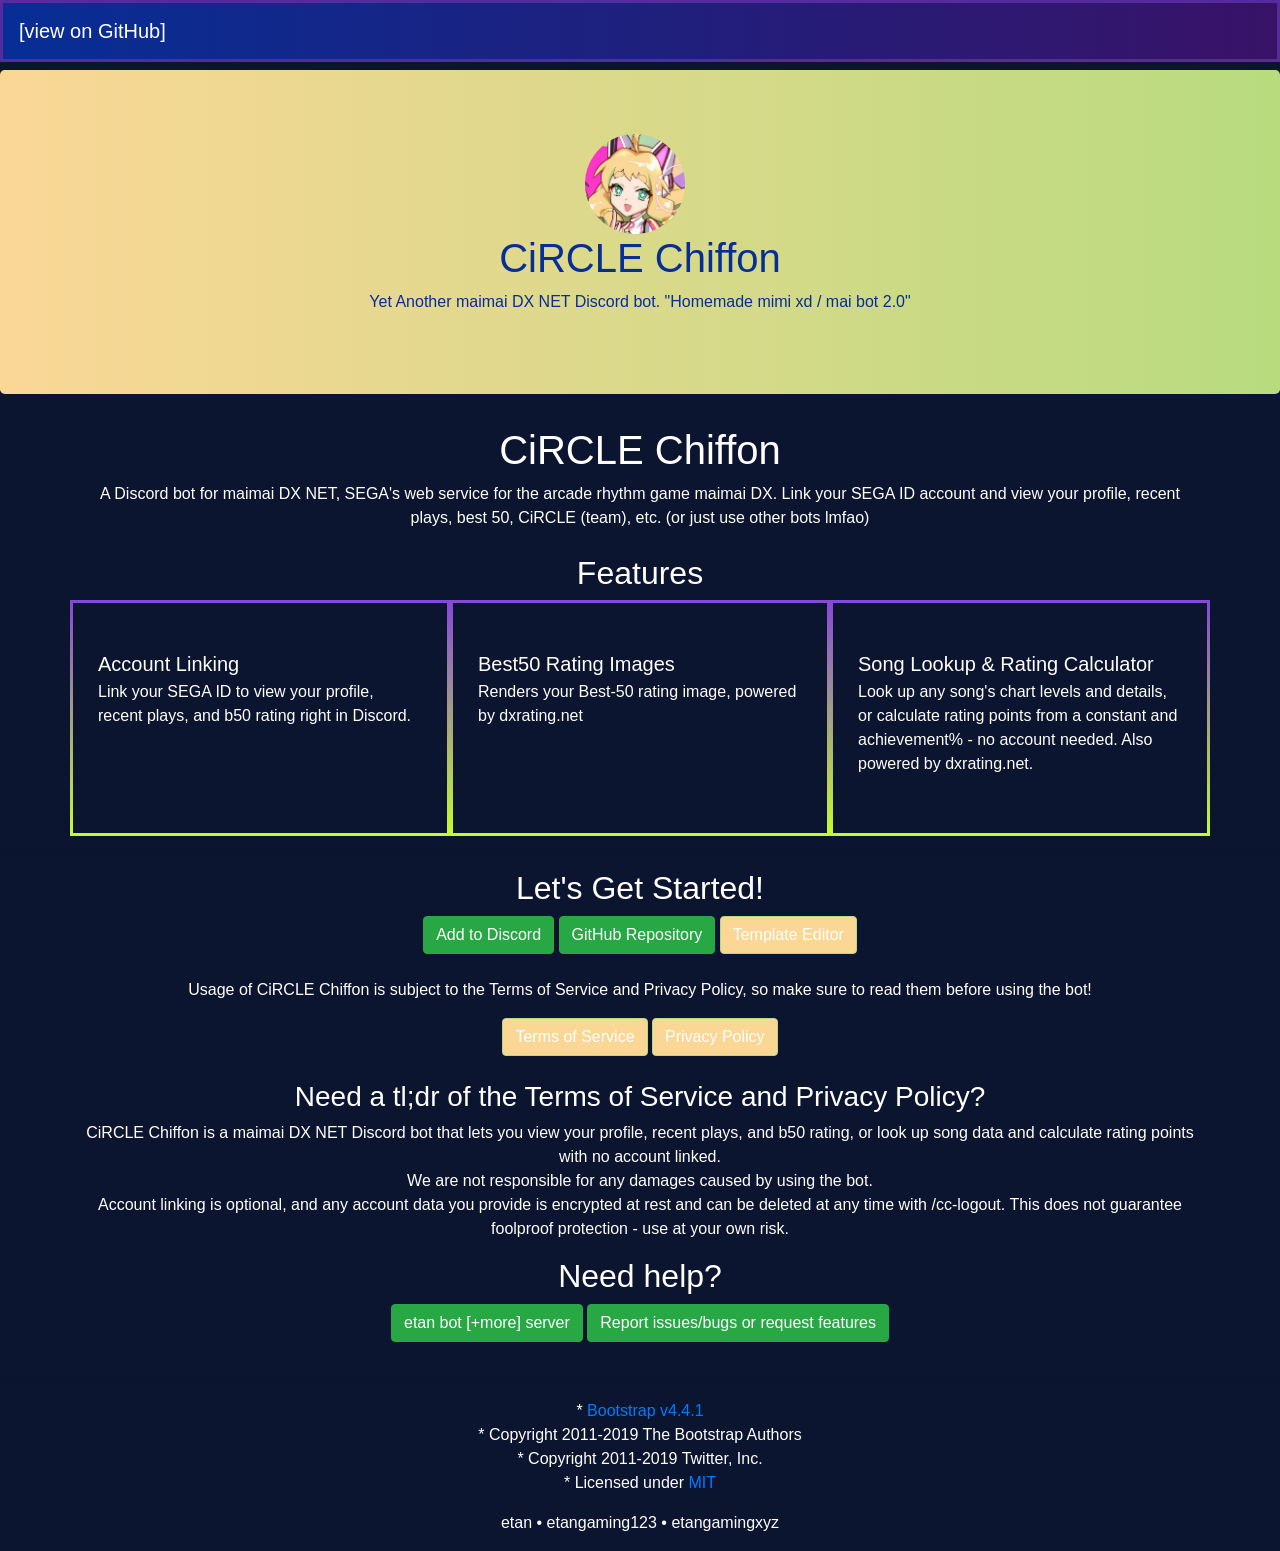
<file: index.html>
<!DOCTYPE html>
<html lang="en">
	<head>
		<link rel="icon" href="siteresources/icon.png">
		<link rel="icon" href="siteresources/icon.png">
		<meta charset="UTF-8">		
        <meta http-equiv="X-UA-Compatible" content="IE=edge">
		<meta name="viewport" content="width=device-width, initial-scale=1">
		<title>etan://cc</title>
		<meta name="etangaming.xyz" content="CiRCLE Chiffon">
		<meta name="description" content="Yet Another maimai DX NET Discord bot.">

		<meta property="og:type" content="website">
		<meta property="og:title" content="CiRCLE Chiffon">
		<meta property="og:description" content="Yet Another maimai DX NET Discord bot.">

		<meta name="theme-color" content="#FBD796">
		<!-- Bootstrap -->
		<link href="siteresources/bootstrap-4.4.1.css" rel="stylesheet">
		<link href="siteresources/style.css" rel="stylesheet">
	</head>
	<body>
		<nav class="navbar navbar-expand-lg navbar-dark bg-dark">
		<a class="navbar-brand" href="https://github.com/etangaming123/circlechiffon">[view on GitHub]</a>
		</div>
		</nav>
		<section>
		<div class="jumbotron text-center mt-2">
			<div class="container">
			<div class="row">
				<div class="col-12" class="ether-logo-text-container">
				<img src="siteresources/icon.png" alt="CiRCLE Chiffon icon" title="CiRCLE Chiffon icon" id="etanboticon">
				<div>
					<h1 class="WRAPITUPBRO darkbluetext">CiRCLE Chiffon</h1>
					<p class="darkbluetext WRAPITUPBRO">Yet Another maimai DX NET Discord bot. "Homemade mimi xd / mai bot 2.0"</p>
				</div>
				</div>
			</div>
			</div>
		</div>
		</section>
		<section>
		<div class="container">
			<div class="row">
			<div class="col-12 text-center">
				<h1>CiRCLE Chiffon</h1>
				<p>A Discord bot for maimai DX NET, SEGA's web service for the arcade rhythm game maimai DX. Link your SEGA ID account and view your profile, recent plays, best 50, CiRCLE (team), etc. (or just use other bots lmfao)</p>
			</div>
			</div>
		</div>
		</section>
		<section>
		<div class="container mt-2">
			<div class="row">
				<div class="col-12 text-center">
				<h2>Features</h2>
				</div>
			<div class="col-md-4 col-12">
				<br>
				<ul class="list-unstyled">
				<li class="media">
					<div class="media-body">
					<h5 class="mt-0 mb-1">Account Linking</h5>
					<p>Link your SEGA ID to view your profile, recent plays, and b50 rating right in Discord.</p>
					</div>
				</li>
				</ul>
			</div>
			<div class="col-md-4 col-12">
				<br>
				<ul class="list-unstyled">
				<li class="media">
					<div class="media-body">
					<h5 class="mt-0 mb-1">Best50 Rating Images</h5>
					<p>Renders your Best-50 rating image, powered by dxrating.net</p>
					</div>
				</li>
				</ul>
			</div>
			<div class="col-md-4 col-12">
				<br>
				<ul class="list-unstyled">
				<li class="media">
					<div class="media-body">
					<h5 class="mt-0 mb-1">Song Lookup &amp; Rating Calculator</h5>
					<p>Look up any song's chart levels and details, or calculate rating points from a constant and achievement% - no account needed. Also powered by dxrating.net.</p>
					</div>
				</li>
				</ul>
			</div>
			</div>
		</div>
		</section>
		<hr>
		<section>
		<div class="container">
			<div class="row">
			<div class="col-12 text-center">
				<h2>Let's Get Started!</h2>
				<button type="button" class="btn btn-success" onclick="window.location.href=`https://discord.com/oauth2/authorize?client_id=1540564874231414944`">Add to Discord</button>
				<button type="button" class="btn btn-success" onclick="window.location.href=`https://github.com/etangaming123/circlechiffon`">GitHub Repository</button>
				<button type="button" class="btn btn-primary" onclick="window.location.href=`template-editor.html`">Template Editor</button>
				<br><br>
				<p>Usage of CiRCLE Chiffon is subject to the Terms of Service and Privacy Policy, so make sure to read them before using the bot!</p>
				<button type="button" class="btn btn-primary" onclick="window.location.href=`termsofservice.html`">Terms of Service</button>
				<button type="button" class="btn btn-primary" onclick="window.location.href=`privacypolicy.html`">Privacy Policy</button>
				<br><br>
				<h3>Need a tl;dr of the Terms of Service and Privacy Policy?</h3>
				<p>CiRCLE Chiffon is a maimai DX NET Discord bot that lets you view your profile, recent plays, and b50 rating, or look up song data and calculate rating points with no account linked.<br>We are not responsible for any damages caused by using the bot.<br>Account linking is optional, and any account data you provide is encrypted at rest and can be deleted at any time with /cc-logout. This does not guarantee foolproof protection - use at your own risk.</p>
				<h2>Need help?</h2>
				<button type="button" class="btn btn-success" onclick="window.location.href=`supportserver.html`">etan bot [+more] server</button>
				<button type="button" class="btn btn-success" onclick="window.location.href=`https://github.com/etangaming123/circlechiffon/issues`">Report issues/bugs or request features</button>
				<br><br>
			</div>
			</div>
		</div>
		</section>
		<hr>
		<footer class="text-center">
		<div class="container">
			<div class="row">
			<div class="col-12">
				<!-- idk if i actually have to include this copyright notice, but better to stay on the safe side, amirite? -->
				<p> * <a href="https://getbootstrap.com/" target="_blank">Bootstrap v4.4.1</a><br> * Copyright 2011-2019 The Bootstrap Authors<br> * Copyright 2011-2019 Twitter, Inc.<br> * Licensed under <a href="https://github.com/twbs/bootstrap/blob/master/LICENSE" target="_blank">MIT</a></p> 
				<p>etan • etangaming123 • etangamingxyz</p>
			</div>
			</div>
		</div>
		</footer>
		<!-- jQuery (necessary for Bootstrap's JavaScript plugins) -->
		<script src="siteresources/jquery-3.4.1.min.js"></script>
		<!-- Include all compiled plugins (below), or include individual files as needed -->
		<script src="siteresources/popper.min.js"></script>
		<script src="siteresources/bootstrap-4.4.1.js"></script>
	</body>
	</html>
</file>
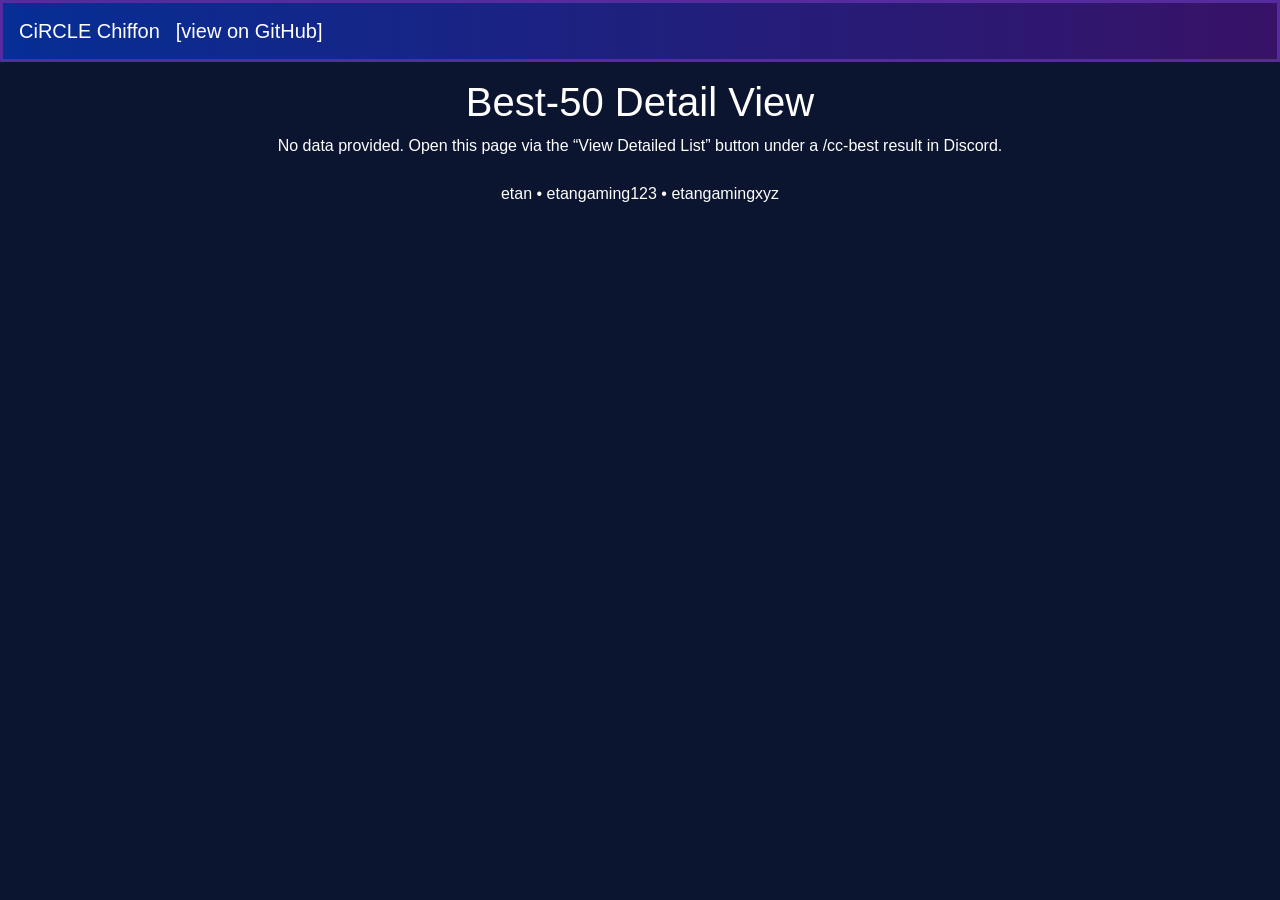
<file: b50-detail.html>
<!DOCTYPE html>
<html lang="en">
	<head>
		<link rel="icon" href="siteresources/icon.png">
		<meta charset="UTF-8">
		<meta http-equiv="X-UA-Compatible" content="IE=edge">
		<meta name="viewport" content="width=device-width, initial-scale=1">
		<title>Best-50 Detail View - CiRCLE Chiffon</title>
		<meta name="description" content="Sortable detail view of a maimai DX best-50 rating list, from CiRCLE Chiffon's /cc-best.">

		<meta name="theme-color" content="#FBD796">
		<!-- Bootstrap -->
		<link href="siteresources/bootstrap-4.4.1.css" rel="stylesheet">
		<link href="siteresources/style.css" rel="stylesheet">
		<link href="siteresources/b50-detail.css" rel="stylesheet">
	</head>
	<body>
		<nav class="navbar navbar-expand-lg navbar-dark bg-dark">
			<a class="navbar-brand" href="index.html">CiRCLE Chiffon</a>
			<a class="navbar-brand" href="https://github.com/etangaming123/circlechiffon">[view on GitHub]</a>
		</nav>

		<div class="container mt-3" id="page-container">
			<h1 class="text-center">Best-50 Detail View</h1>

			<div id="status-area" class="text-center">
				<p>Loading...</p>
			</div>

			<div id="warning-banner" class="alert alert-warning d-none" role="alert"></div>

			<div id="result-area" class="d-none">
				<div class="d-flex justify-content-between align-items-center flex-wrap mb-2">
					<div id="summary-text"></div>
					<button type="button" id="export-json-btn" class="btn btn-success btn-sm">Download dxrating JSON</button>
				</div>

				<div class="table-responsive">
					<table class="table b50-table" id="b50-table">
						<thead>
							<tr>
								<th data-sort="bucket">Bucket</th>
								<th data-sort="jacket">Jacket</th>
								<th data-sort="title">Title</th>
								<th data-sort="difficulty">Difficulty</th>
								<th data-sort="category">Category</th>
								<th data-sort="achievement">Achievement</th>
								<th data-sort="flags">Combo / Sync</th>
								<th data-sort="rating">Rating</th>
							</tr>
						</thead>
						<tbody id="b50-tbody"></tbody>
					</table>
				</div>
			</div>
		</div>

		<footer class="text-center mt-4">
			<p>etan • etangaming123 • etangamingxyz</p>
		</footer>

		<script src="siteresources/b50-detail.js"></script>
	</body>
</html>
</file>
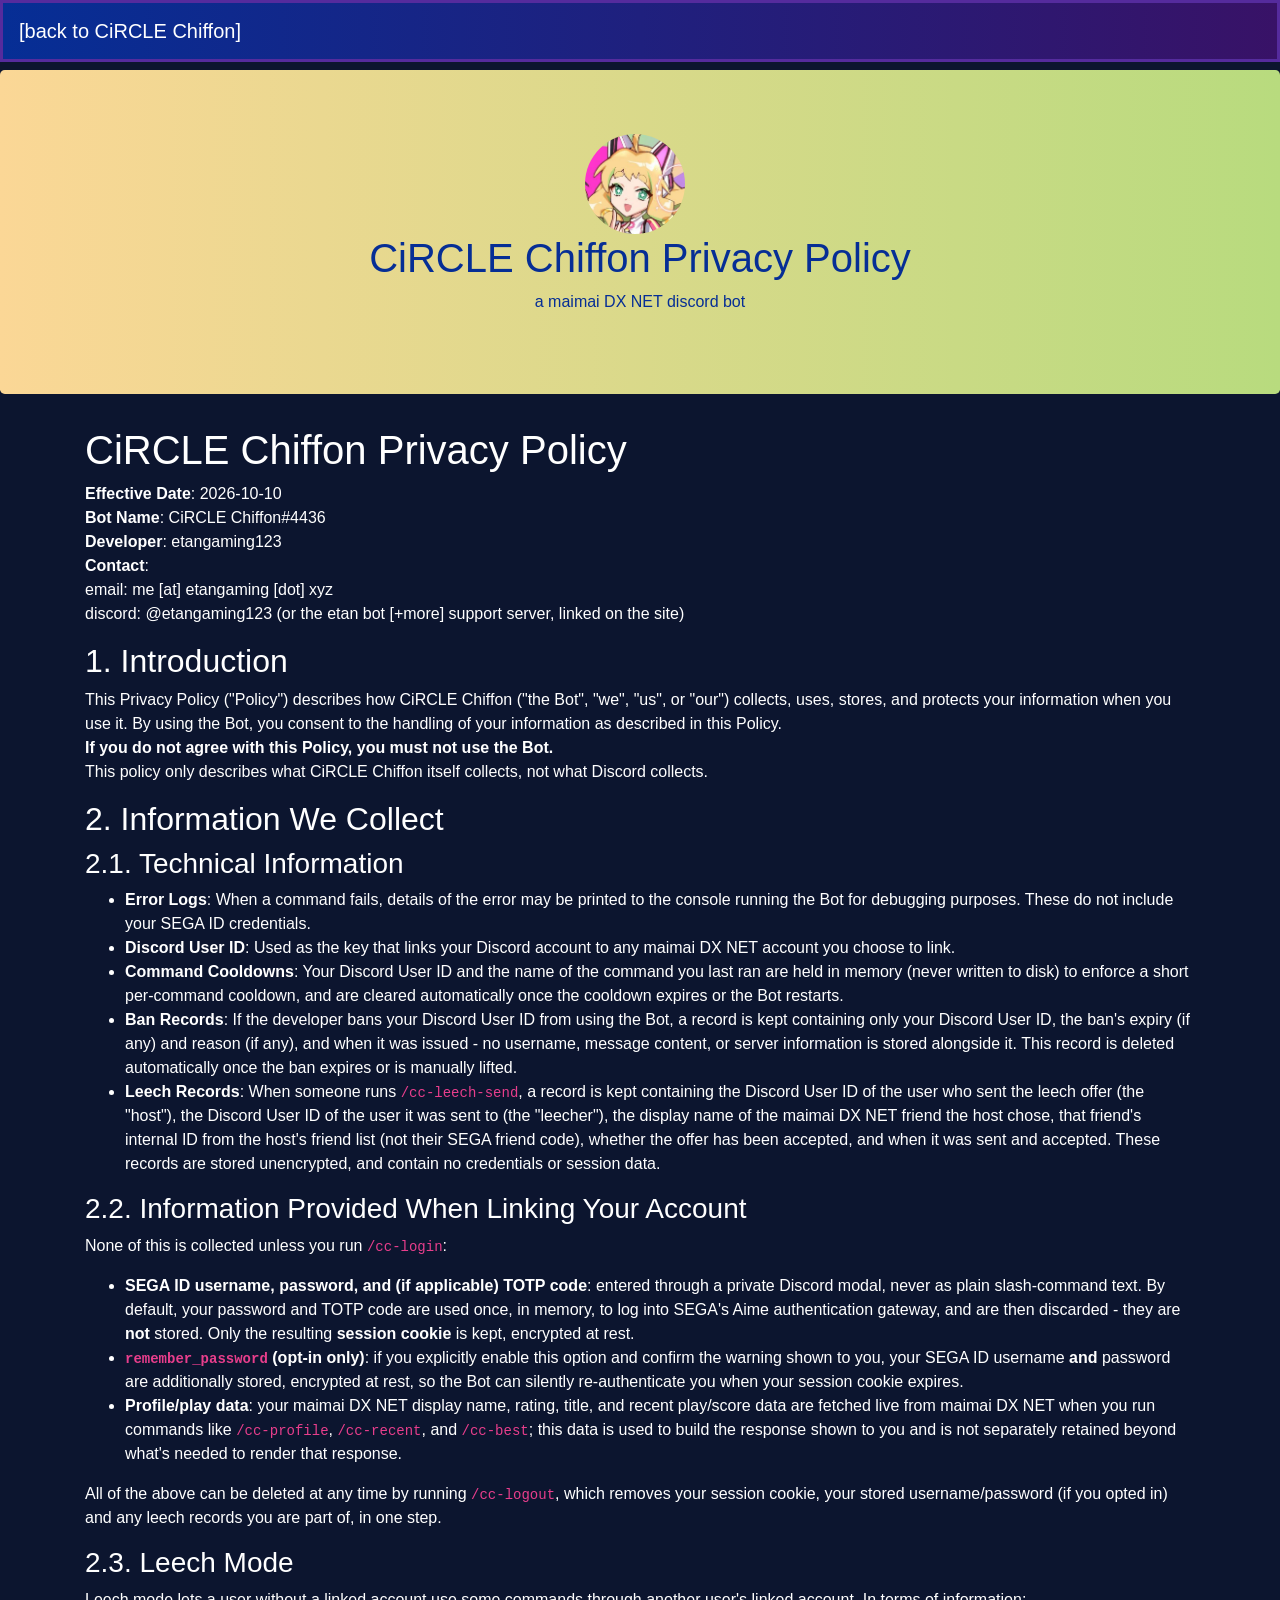
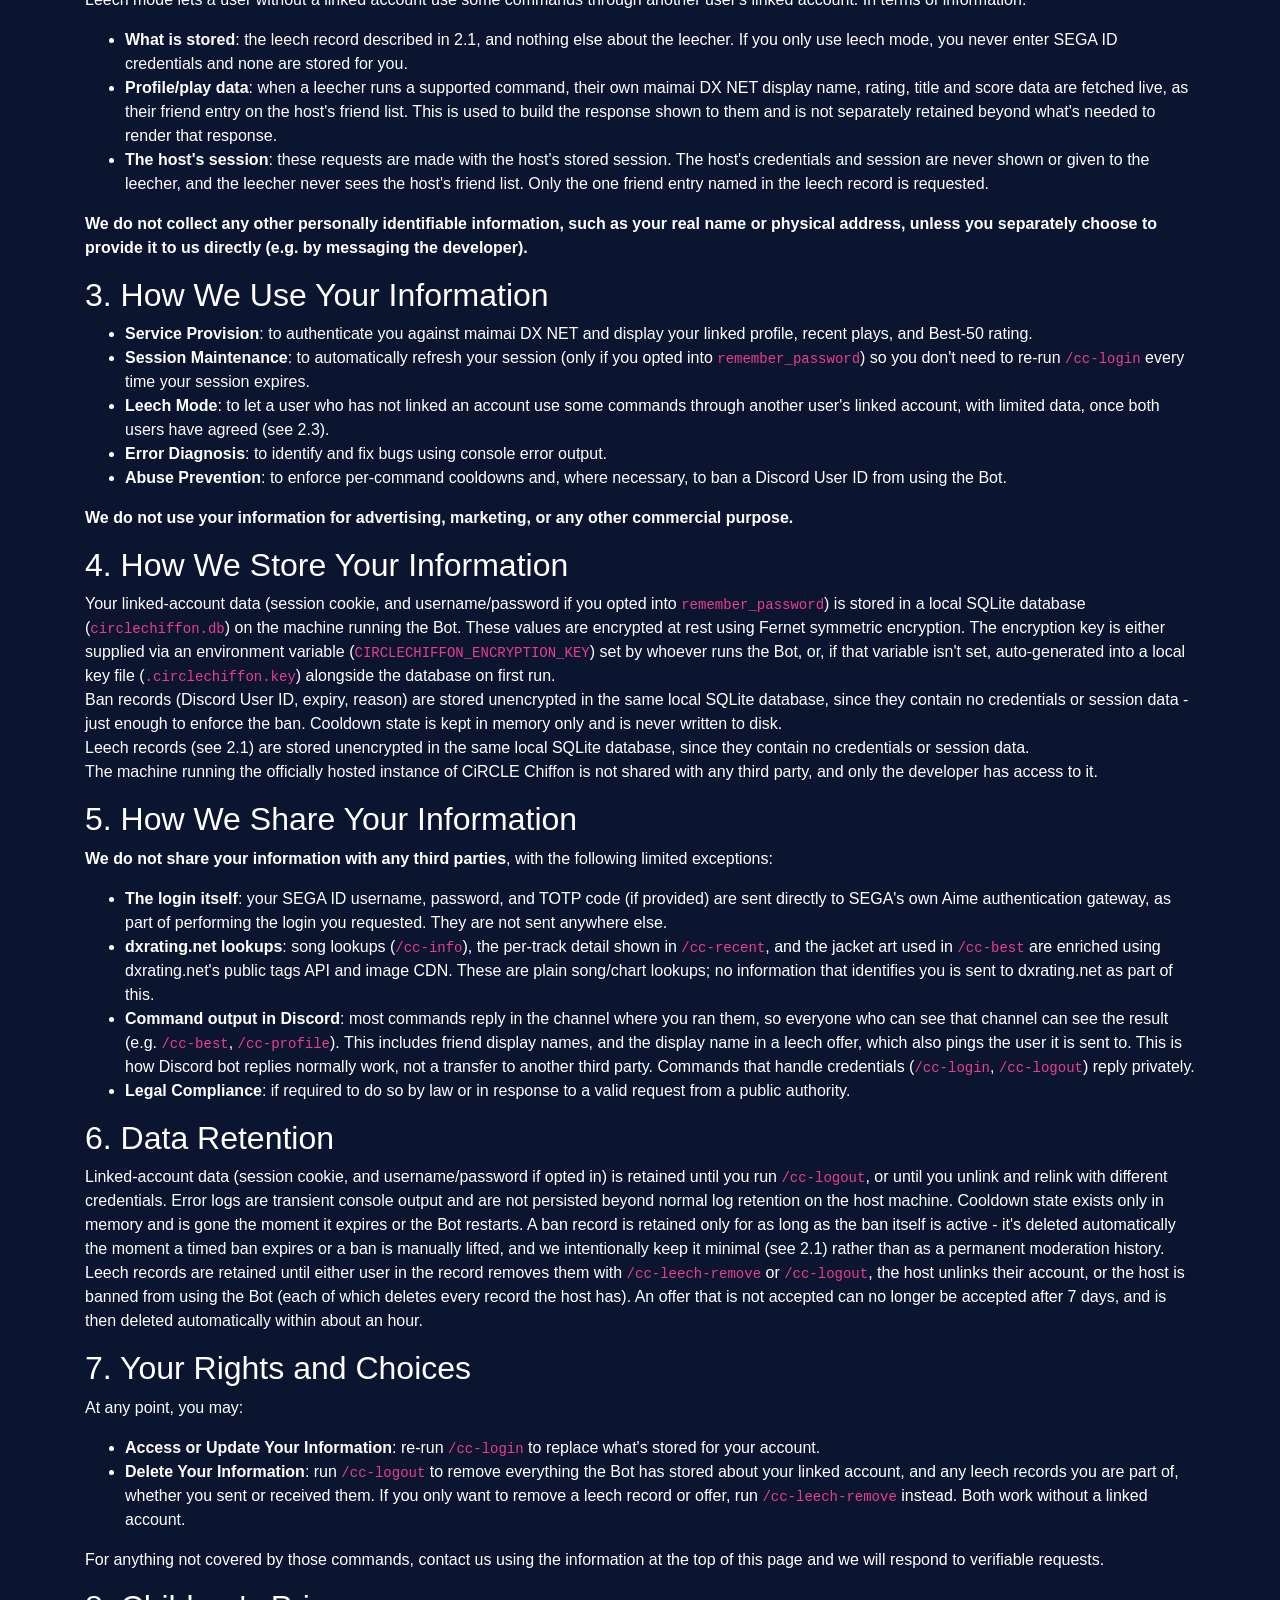
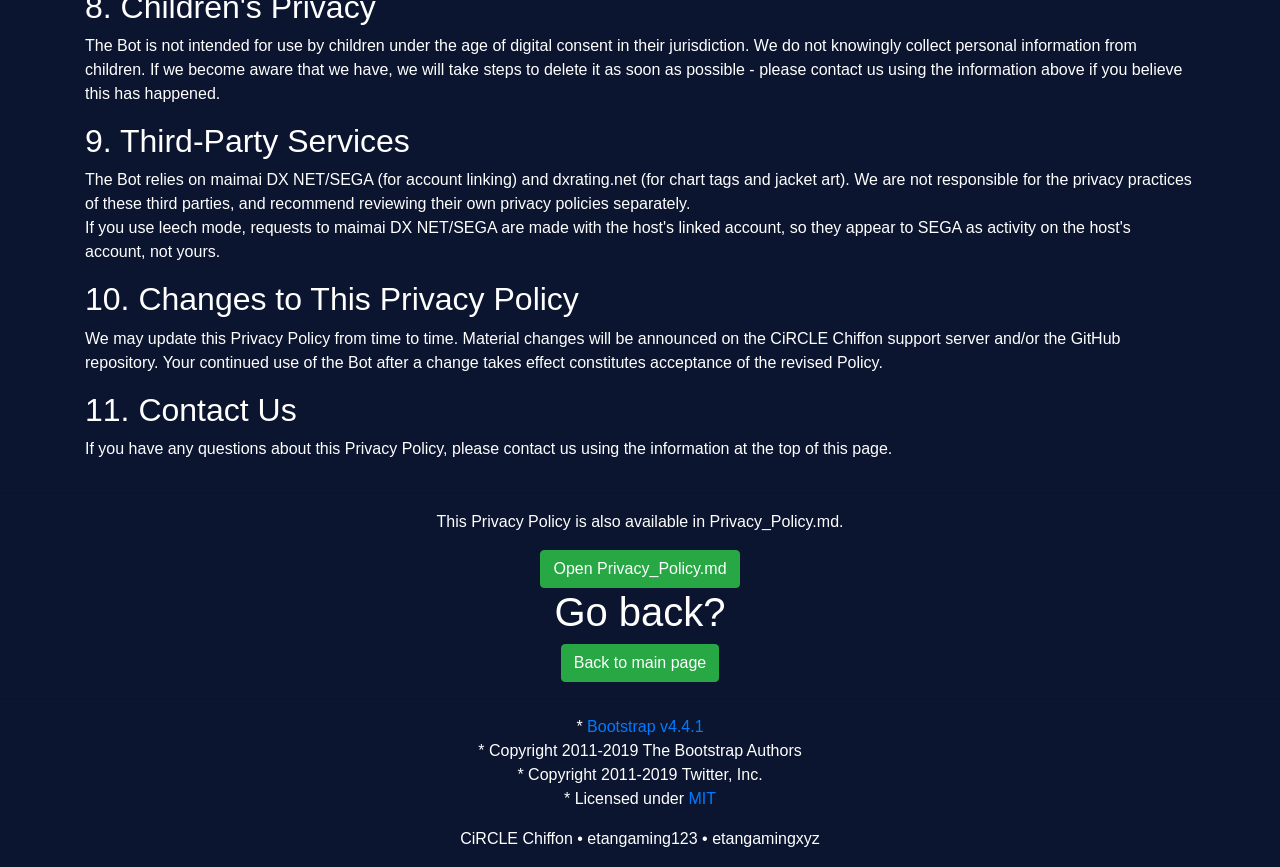
<file: privacypolicy.html>
<!DOCTYPE html>
<html lang="en">
	<head>
		<link rel="icon" href="siteresources/icon.png">
		<link rel="icon" href="siteresources/icon.png">
		<meta charset="UTF-8">		
        <meta http-equiv="X-UA-Compatible" content="IE=edge">
		<meta name="viewport" content="width=device-width, initial-scale=1">
		<title>etan://cc/privacypolicy</title>
		<meta name="etangaming.xyz" content="CiRCLE Chiffon privacy policy">
		<meta name="description" content="privacy policy for CiRCLE Chiffon, a maimai DX NET Discord bot.">

		<meta property="og:type" content="website">
		<meta property="og:title" content="CiRCLE Chiffon">
		<meta property="og:description" content="privacy policy for CiRCLE Chiffon">

		<meta name="theme-color" content="#FBD796">
		<!-- Bootstrap -->
		<link href="siteresources/bootstrap-4.4.1.css" rel="stylesheet">
		<link href="siteresources/style.css" rel="stylesheet">
	</head>
	<body>
		<nav class="navbar navbar-expand-lg navbar-dark bg-dark">
		<a class="navbar-brand" href="./index.html">[back to CiRCLE Chiffon]</a>
		</div>
		</nav>
		<section>
		<div class="jumbotron text-center mt-2">
			<div class="container">
			<div class="row">
				<div class="col-12" class="ether-logo-text-container">
				<img src="siteresources/icon.png" alt="CiRCLE Chiffon icon" title="CiRCLE Chiffon icon" id="etanboticon">
				<div>
					<h1 class="WRAPITUPBRO darkbluetext">CiRCLE Chiffon Privacy Policy</h1>
					<p class="darkbluetext WRAPITUPBRO">a maimai DX NET discord bot</p>
				</div>
				</div>
			</div>
			</div>
		</div>
		</section>
		<section>
		<div class="container">
			<div class="row">
			<div class="col-12 text-left" id="markdownContent">
				<p class="text-center">Loading...</p>
			</div>
			</div>
		</div>
		</section>
		<hr>
		<section>
		<div class="container">
			<div class="row">
			<div class="col-12 text-center">
				<p>This Privacy Policy is also available in Privacy_Policy.md.</p>
				<button type="button" class="btn btn-success" onclick="window.location.href='https://github.com/etangaming123/circlechiffon/blob/main/Privacy_Policy.md'">Open Privacy_Policy.md</button>
			</div>
			</div>
		</div>
		</section>
		<section>
		<div class="container">
			<div class="row">
			<div class="col-12 text-center">
				<h1>Go back?</h1>
				<button type="button" class="btn btn-success" onclick="window.location.href=`index.html`">Back to main page</button>
			</div>
			</div>
		</div>
		</section>
		<hr>
		<footer class="text-center">
		<div class="container">
			<div class="row">
			<div class="col-12">
				<!-- idk if i actually have to include this copyright notice, but better to stay on the safe side, amirite? -->
				<p> * <a href="https://getbootstrap.com/" target="_blank">Bootstrap v4.4.1</a><br> * Copyright 2011-2019 The Bootstrap Authors<br> * Copyright 2011-2019 Twitter, Inc.<br> * Licensed under <a href="https://github.com/twbs/bootstrap/blob/master/LICENSE" target="_blank">MIT</a></p> 
				<p>CiRCLE Chiffon • etangaming123 • etangamingxyz</p>
			</div>
			</div>
		</div>
		</footer>
		<script src="siteresources/marked.min.js"></script> <!-- markdown parser, renders Privacy_Policy.md below -->
		<script>
			marked.setOptions({ breaks: true, gfm: true });
			fetch('Privacy_Policy.md')
				.then(response => response.text())
				.then(markdown => {
					document.getElementById('markdownContent').innerHTML = marked.parse(markdown);
				})
				.catch(() => {
					document.getElementById('markdownContent').innerHTML = '<p class="text-center">Couldn\'t load Privacy_Policy.md.</p>';
				});
		</script>
		<!-- jQuery (necessary for Bootstrap's JavaScript plugins) -->
		<script src="siteresources/jquery-3.4.1.min.js"></script>
		<!-- Include all compiled plugins (below), or include individual files as needed -->
		<script src="siteresources/popper.min.js"></script>
		<script src="siteresources/bootstrap-4.4.1.js"></script>
	</body>
	</html>
</file>
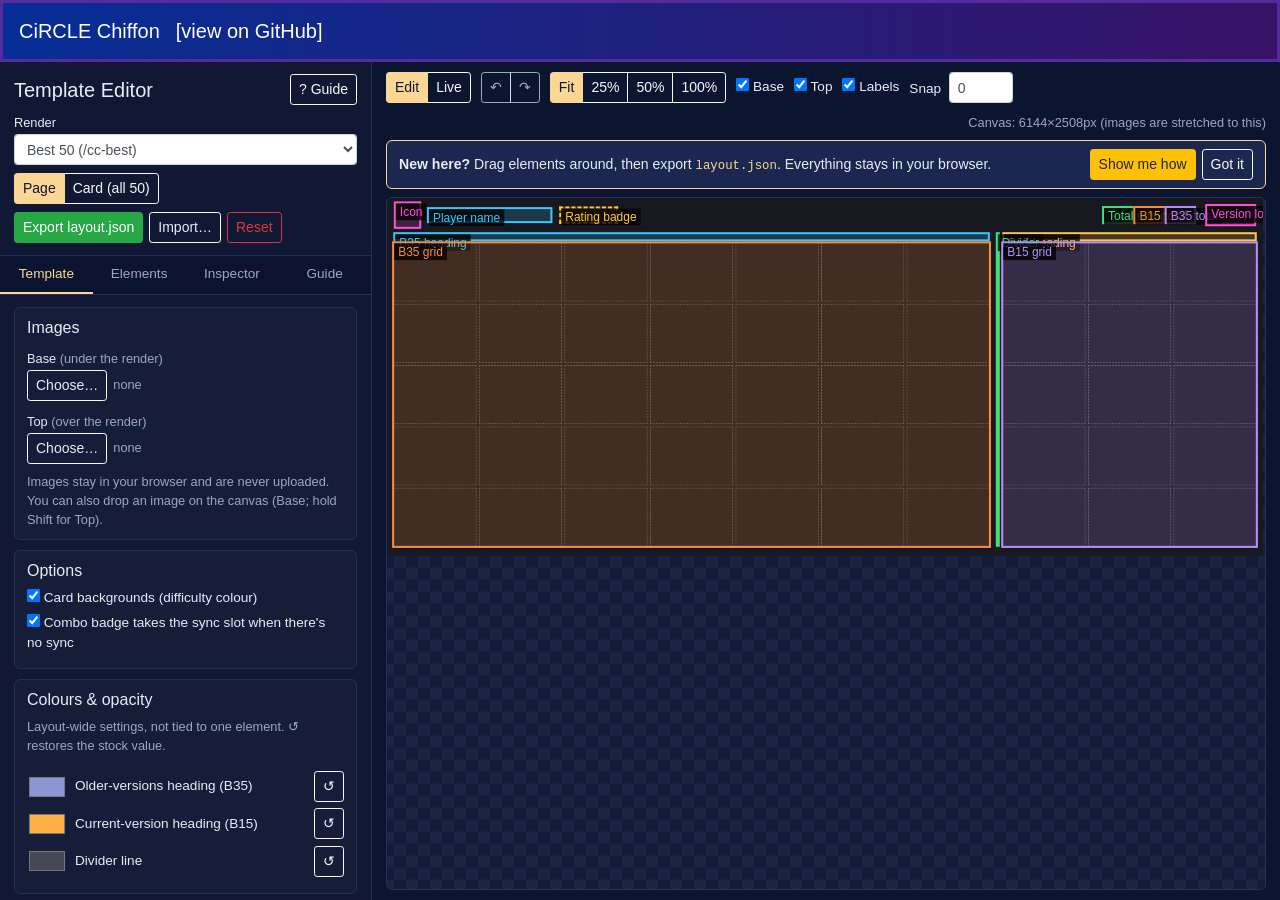
<file: template-editor.html>
<!DOCTYPE html>
<html lang="en">
	<head>
		<link rel="icon" href="siteresources/icon.png">
		<meta charset="UTF-8">
		<meta http-equiv="X-UA-Compatible" content="IE=edge">
		<meta name="viewport" content="width=device-width, initial-scale=1">
		<title>Template Editor - CiRCLE Chiffon</title>
		<meta name="description" content="Lay out a custom CiRCLE Chiffon render template by drag and drop, then export it as layout.json.">

		<meta name="theme-color" content="#FBD796">
		<!-- Bootstrap -->
		<link href="siteresources/bootstrap-4.4.1.css" rel="stylesheet">
		<link href="siteresources/style.css" rel="stylesheet">
		<link href="siteresources/template-editor.css" rel="stylesheet">
	</head>
	<body class="editor-page">
		<nav class="navbar navbar-expand-lg navbar-dark bg-dark">
			<a class="navbar-brand" href="index.html">CiRCLE Chiffon</a>
			<a class="navbar-brand" href="https://github.com/etangaming123/circlechiffon">[view on GitHub]</a>
		</nav>

		<div id="editor">
			<aside id="sidebar" aria-label="Editor controls">
				<header class="sb-head">
					<div class="d-flex align-items-center justify-content-between">
						<h1 class="h5 mb-0">Template Editor</h1>
						<button type="button" class="btn btn-outline-light btn-sm" id="guide-btn" title="How to use the editor (?)">? Guide</button>
					</div>
					<label class="small mb-0 mt-2" for="kind-select">Render</label>
					<select id="kind-select" class="form-control form-control-sm"></select>
					<div class="btn-group btn-group-sm btn-group-toggle mt-2 d-none" id="view-toggle" role="group" aria-label="Which layout to edit">
						<button type="button" class="btn btn-outline-light active" data-view="page">Page</button>
						<button type="button" class="btn btn-outline-light" data-view="card">Card (all 50)</button>
					</div>
					<div class="btn-row mt-2">
						<button type="button" class="btn btn-success btn-sm" id="export-btn">Export layout.json</button>
						<label class="btn btn-outline-light btn-sm mb-0" for="import-input">Import…</label>
						<input type="file" id="import-input" accept="application/json,.json" class="d-none">
						<button type="button" class="btn btn-outline-danger btn-sm" id="reset-btn">Reset</button>
					</div>
				</header>

				<nav class="sb-tabs" role="tablist" aria-label="Editor sections">
					<button type="button" role="tab" id="tab-template" data-tab="template" aria-controls="pane-template" aria-selected="true" class="active">Template</button>
					<button type="button" role="tab" id="tab-elements" data-tab="elements" aria-controls="pane-elements" aria-selected="false">Elements</button>
					<button type="button" role="tab" id="tab-inspector" data-tab="inspector" aria-controls="pane-inspector" aria-selected="false">Inspector</button>
					<button type="button" role="tab" id="tab-guide" data-tab="guide" aria-controls="pane-guide" aria-selected="false">Guide</button>
				</nav>

				<div class="sb-body">
					<!-- TEMPLATE -->
					<section class="sb-pane" id="pane-template" role="tabpanel" aria-labelledby="tab-template">
						<div class="panel">
							<h2 class="h6">Images</h2>
							<div class="img-pick">
								<span class="small">Base <span class="muted">(under the render)</span></span>
								<div class="d-flex align-items-center">
									<label class="btn btn-outline-light btn-sm mb-0" for="base-input">Choose…</label>
									<input type="file" id="base-input" accept="image/png,image/jpeg,image/webp" class="d-none">
									<span class="file-name small muted" id="base-name">none</span>
									<button type="button" class="btn btn-outline-light btn-sm d-none" id="base-clear" title="Remove base image" aria-label="Remove base image">&times;</button>
								</div>
							</div>
							<div class="img-pick">
								<span class="small">Top <span class="muted">(over the render)</span></span>
								<div class="d-flex align-items-center">
									<label class="btn btn-outline-light btn-sm mb-0" for="top-input">Choose…</label>
									<input type="file" id="top-input" accept="image/png,image/jpeg,image/webp" class="d-none">
									<span class="file-name small muted" id="top-name">none</span>
									<button type="button" class="btn btn-outline-light btn-sm d-none" id="top-clear" title="Remove top image" aria-label="Remove top image">&times;</button>
								</div>
							</div>
							<p class="small muted mb-0 mt-2">Images stay in your browser and are never uploaded. You can also drop an image on the canvas (Base; hold Shift for Top).</p>
						</div>

						<div class="panel" id="options-panel">
							<h2 class="h6">Options</h2>
							<div id="options"></div>
						</div>

						<div class="panel d-none" id="colors-panel">
							<h2 class="h6">Colours &amp; opacity</h2>
							<p class="small muted">Layout-wide settings, not tied to one element. &#x21BA; restores the stock value.</p>
							<div id="colors"></div>
						</div>
					</section>

					<!-- ELEMENTS -->
					<section class="sb-pane d-none" id="pane-elements" role="tabpanel" aria-labelledby="tab-elements">
						<input type="search" id="element-filter" class="form-control form-control-sm mb-2" placeholder="Filter elements…" aria-label="Filter elements">
						<div class="btn-row mb-2">
							<button type="button" class="btn btn-outline-light btn-sm" id="select-all">Select all</button>
							<button type="button" class="btn btn-outline-light btn-sm" id="select-none">Clear</button>
						</div>
						<p class="small muted mb-1">Shift/Ctrl/Cmd-click to select several. Tick the box to show or hide one.</p>
						<ul id="element-list" class="list-unstyled mb-0"></ul>
					</section>

					<!-- INSPECTOR -->
					<section class="sb-pane d-none" id="pane-inspector" role="tabpanel" aria-labelledby="tab-inspector">
						<h2 class="h6" id="selection-title">No element selected</h2>
						<div class="empty-state" id="selection-hint">
							<p class="mb-1">Nothing selected.</p>
							<p class="small muted mb-0">Click an element on the canvas or pick one in the <strong>Elements</strong> tab. Arrow keys nudge it (Shift: &times;10).</p>
						</div>
						<div id="selection-fields" class="d-none">
							<p class="small muted d-none" id="multi-note">Several elements selected: drag or arrow keys move them together; visibility, opacity and text style apply to all.</p>

							<details class="group" open id="geometry-fields">
								<summary>Position &amp; size</summary>
								<div class="group-body">
									<div class="form-row">
										<div class="col"><label class="small" for="f-x">x</label><input type="number" id="f-x" class="form-control form-control-sm"></div>
										<div class="col"><label class="small" for="f-y">y</label><input type="number" id="f-y" class="form-control form-control-sm"></div>
										<div class="col"><label class="small" for="f-w">w</label><input type="number" id="f-w" class="form-control form-control-sm" min="1"></div>
										<div class="col"><label class="small" for="f-h">h</label><input type="number" id="f-h" class="form-control form-control-sm" min="1"></div>
									</div>
									<div id="follow-row" class="form-row mt-2">
										<div class="col-7">
											<label class="small" for="f-follow">Follow (sits right after)</label>
											<select id="f-follow" class="form-control form-control-sm"></select>
										</div>
										<div class="col-5"><label class="small" for="f-gap">gap</label><input type="number" id="f-gap" class="form-control form-control-sm"></div>
									</div>
									<p class="small muted mt-2 mb-0" id="resize-note"></p>
								</div>
							</details>

							<details class="group" open>
								<summary>Appearance</summary>
								<div class="group-body">
									<label class="mb-2"><input type="checkbox" id="f-visible"> Visible</label>
									<label class="small mb-0 d-block" for="f-opacity">Opacity <span id="f-opacity-val">100%</span></label>
									<input type="range" id="f-opacity" class="custom-range" min="0" max="100" step="1" value="100">
								</div>
							</details>

							<details class="group" open>
								<summary>Text style</summary>
								<fieldset id="text-style" class="group-body">
									<p class="small muted" id="text-style-note">Only text elements have a colour and outline.</p>
									<div class="text-preview-box"><span id="text-preview">999,999</span></div>
									<div class="form-row">
										<div class="col-6">
											<label class="small mb-0" for="f-color">Text colour</label>
											<div class="d-flex"><input type="color" id="f-color" class="form-control form-control-sm p-0"><button type="button" class="btn btn-outline-light btn-sm ml-1" id="f-color-reset" title="Use default colour">&#x21BA;</button></div>
										</div>
										<div class="col-6">
											<label class="small mb-0" for="f-outline-color">Outline colour</label>
											<div class="d-flex"><input type="color" id="f-outline-color" class="form-control form-control-sm p-0"><button type="button" class="btn btn-outline-light btn-sm ml-1" id="f-outline-color-reset" title="Use default outline colour">&#x21BA;</button></div>
										</div>
									</div>
									<label class="small mb-0 mt-2" for="f-outline-width">Outline width <span id="f-outline-width-val">default</span></label>
									<div class="d-flex"><input type="range" id="f-outline-width" class="custom-range" min="0" max="32" step="0.5" value="0"><button type="button" class="btn btn-outline-light btn-sm ml-1" id="f-outline-width-reset" title="Use default outline">&#x21BA;</button></div>
								</fieldset>
							</details>
						</div>
					</section>

					<!-- GUIDE -->
					<section class="sb-pane d-none guide" id="pane-guide" role="tabpanel" aria-labelledby="tab-guide">
						<h2 class="h6">Quick start</h2>
						<ol class="guide-steps">
							<li><strong>Pick a render</strong> at the top: Best 50, Profile core or Profile extra. Best 50 also has a <em>Card</em> view for the one layout shared by all 50 cards.</li>
							<li><strong>Load your art</strong> in <em>Template</em>: a Base image (drawn under the render) and/or a Top image (drawn over it). Get a guide PNG from <code>/cc-template-get</code> to draw over.</li>
							<li><strong>Move things.</strong> Drag an element, pull its handles to resize, or type exact numbers in <em>Inspector</em>. Hide what you don't want with the checkbox in <em>Elements</em>.</li>
							<li><strong>Style it.</strong> Opacity for any element; colour and outline for text. <em>Template</em> holds layout-wide colours and options.</li>
							<li><strong>Check it in Live.</strong> Switch the canvas from <em>Edit</em> to <em>Live</em> to see placeholder text (<code>999,999</code>, <code>100.5000%</code>, a very long chart name) over your art.</li>
							<li><strong>Export</strong> <code>layout.json</code>, then run <code>/cc-template-upload</code> with it and your images. Verify the real thing with <code>/cc-template-preview</code>.</li>
						</ol>

						<h2 class="h6 mt-3">Shortcuts</h2>
						<table class="table table-sm table-borderless guide-keys">
							<tbody>
								<tr><td><kbd>&larr;</kbd><kbd>&uarr;</kbd><kbd>&rarr;</kbd><kbd>&darr;</kbd></td><td>Nudge selection 1px (<kbd>Shift</kbd> = 10px)</td></tr>
								<tr><td><kbd>Shift</kbd>/<kbd>Ctrl</kbd>/<kbd>Cmd</kbd> click</td><td>Add or remove from selection</td></tr>
								<tr><td><kbd>Esc</kbd></td><td>Clear selection</td></tr>
								<tr><td><kbd>Ctrl/Cmd</kbd>+<kbd>Z</kbd></td><td>Undo (<kbd>Shift</kbd> added: redo)</td></tr>
								<tr><td><kbd>L</kbd></td><td>Toggle Edit / Live</td></tr>
								<tr><td><kbd>[</kbd> <kbd>]</kbd></td><td>Select previous / next element</td></tr>
								<tr><td><kbd>?</kbd></td><td>Open this guide</td></tr>
							</tbody>
						</table>

						<h2 class="h6 mt-3">Good to know</h2>
						<ul class="small guide-faq">
							<li><strong>Nothing is uploaded.</strong> Images and layouts stay in your browser. Your layout autosaves here for each render.</li>
							<li><strong>Live is approximate.</strong> Fonts and sizes are close, not identical. Image elements (icon, jacket, badges) show as tinted blocks. <code>/cc-template-preview</code> is the truth.</li>
							<li><strong>Dashed outline = follows.</strong> Some elements sit right after another (the rating badge follows the name). Dragging one sideways, or typing an x, pins it.</li>
							<li><strong>Snap</strong> in the canvas toolbar rounds drags to a grid (0 = off).</li>
							<li><strong>Import</strong> an exported <code>layout.json</code> to keep working on it later.</li>
						</ul>
					</section>
				</div>
			</aside>

			<main id="canvas-col">
				<div class="toolbar" role="toolbar" aria-label="Canvas tools">
					<div class="btn-group btn-group-sm" role="group" aria-label="Mode">
						<button type="button" class="btn btn-outline-light active" id="mode-edit" aria-pressed="true" title="Boxes and handles">Edit</button>
						<button type="button" class="btn btn-outline-light" id="mode-live" aria-pressed="false" title="Placeholder text over your art (L)">Live</button>
					</div>
					<div class="btn-group btn-group-sm" role="group" aria-label="Undo and redo">
						<button type="button" class="btn btn-outline-light" id="undo-btn" title="Undo (Ctrl/Cmd+Z)" aria-label="Undo" disabled>&#x21B6;</button>
						<button type="button" class="btn btn-outline-light" id="redo-btn" title="Redo (Ctrl/Cmd+Shift+Z)" aria-label="Redo" disabled>&#x21B7;</button>
					</div>
					<div class="btn-group btn-group-sm" role="group" aria-label="Zoom">
						<button type="button" class="btn btn-outline-light active" data-zoom="fit">Fit</button>
						<button type="button" class="btn btn-outline-light" data-zoom="0.25">25%</button>
						<button type="button" class="btn btn-outline-light" data-zoom="0.5">50%</button>
						<button type="button" class="btn btn-outline-light" data-zoom="1">100%</button>
					</div>
					<div class="toggles">
						<label><input type="checkbox" id="show-base" checked> Base</label>
						<label><input type="checkbox" id="show-top" checked> Top</label>
						<label id="labels-toggle"><input type="checkbox" id="show-labels" checked> Labels</label>
						<label class="snap-label">Snap <input type="number" id="snap-input" class="form-control form-control-sm" min="0" max="200" value="0" aria-label="Snap to grid in pixels, 0 is off"></label>
					</div>
					<span class="small muted ml-auto" id="canvas-size"></span>
				</div>

				<div id="welcome" class="welcome d-none" role="note">
					<div>
						<strong>New here?</strong> Drag elements around, then export <code>layout.json</code>. Everything stays in your browser.
					</div>
					<div class="btn-row">
						<button type="button" class="btn btn-sm btn-warning" id="welcome-guide">Show me how</button>
						<button type="button" class="btn btn-sm btn-outline-light" id="welcome-dismiss">Got it</button>
					</div>
				</div>

				<div id="stage-area">
					<div id="stage-scroll">
						<div id="stage-wrap">
							<div id="stage" tabindex="0" aria-label="Template canvas">
								<div id="base-layer"></div>
								<div id="context-layer"></div>
								<div id="element-layer"></div>
								<div id="top-layer"></div>
							</div>
						</div>
					</div>
					<p class="status" id="status" role="status" aria-live="polite"></p>
					<p class="live-note small d-none" id="live-note">Approximate preview. Fonts and sizes differ slightly; check the real render with <code>/cc-template-preview</code>.</p>
				</div>
			</main>
		</div>

		<footer class="text-center mt-4 editor-footer">
			<p>etan • etangaming123 • etangamingxyz</p>
		</footer>

		<script src="siteresources/template-layouts.js"></script>
		<script src="siteresources/template-editor.js"></script>
	</body>
</html>
</file>
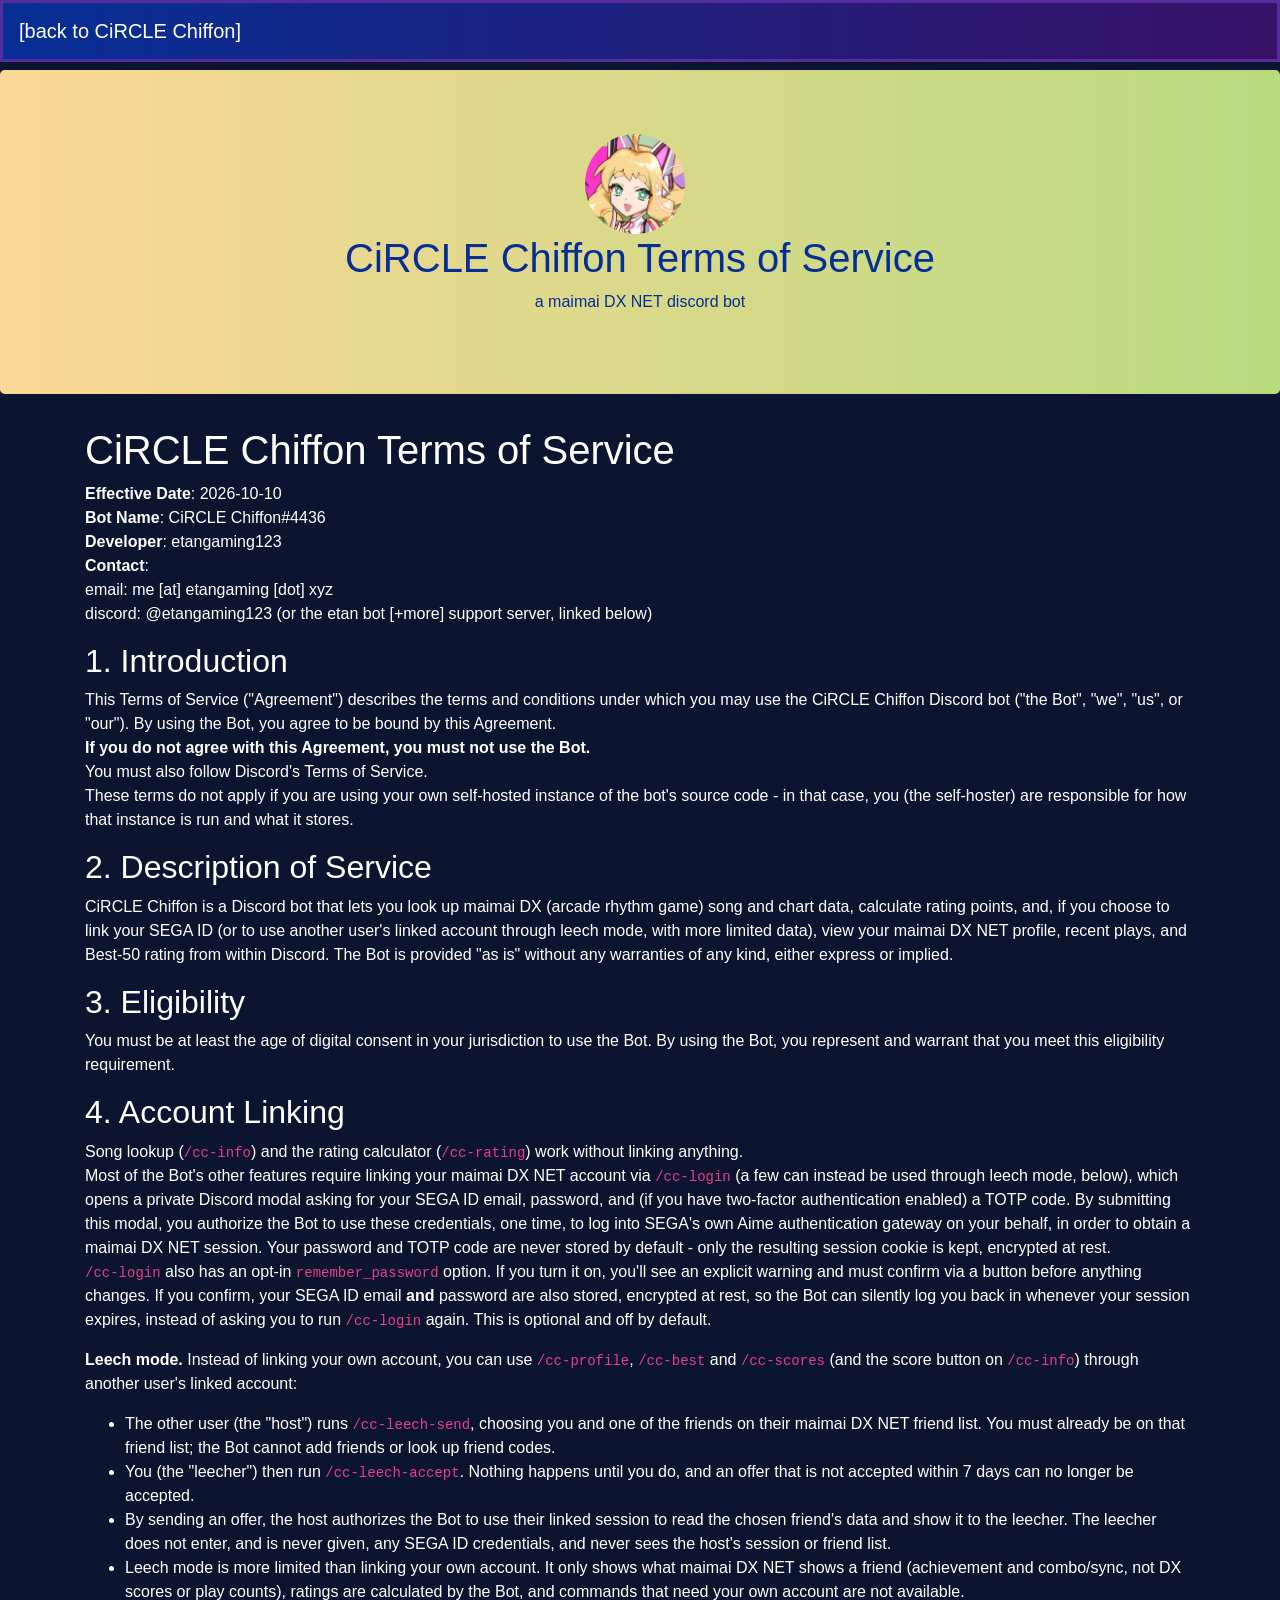
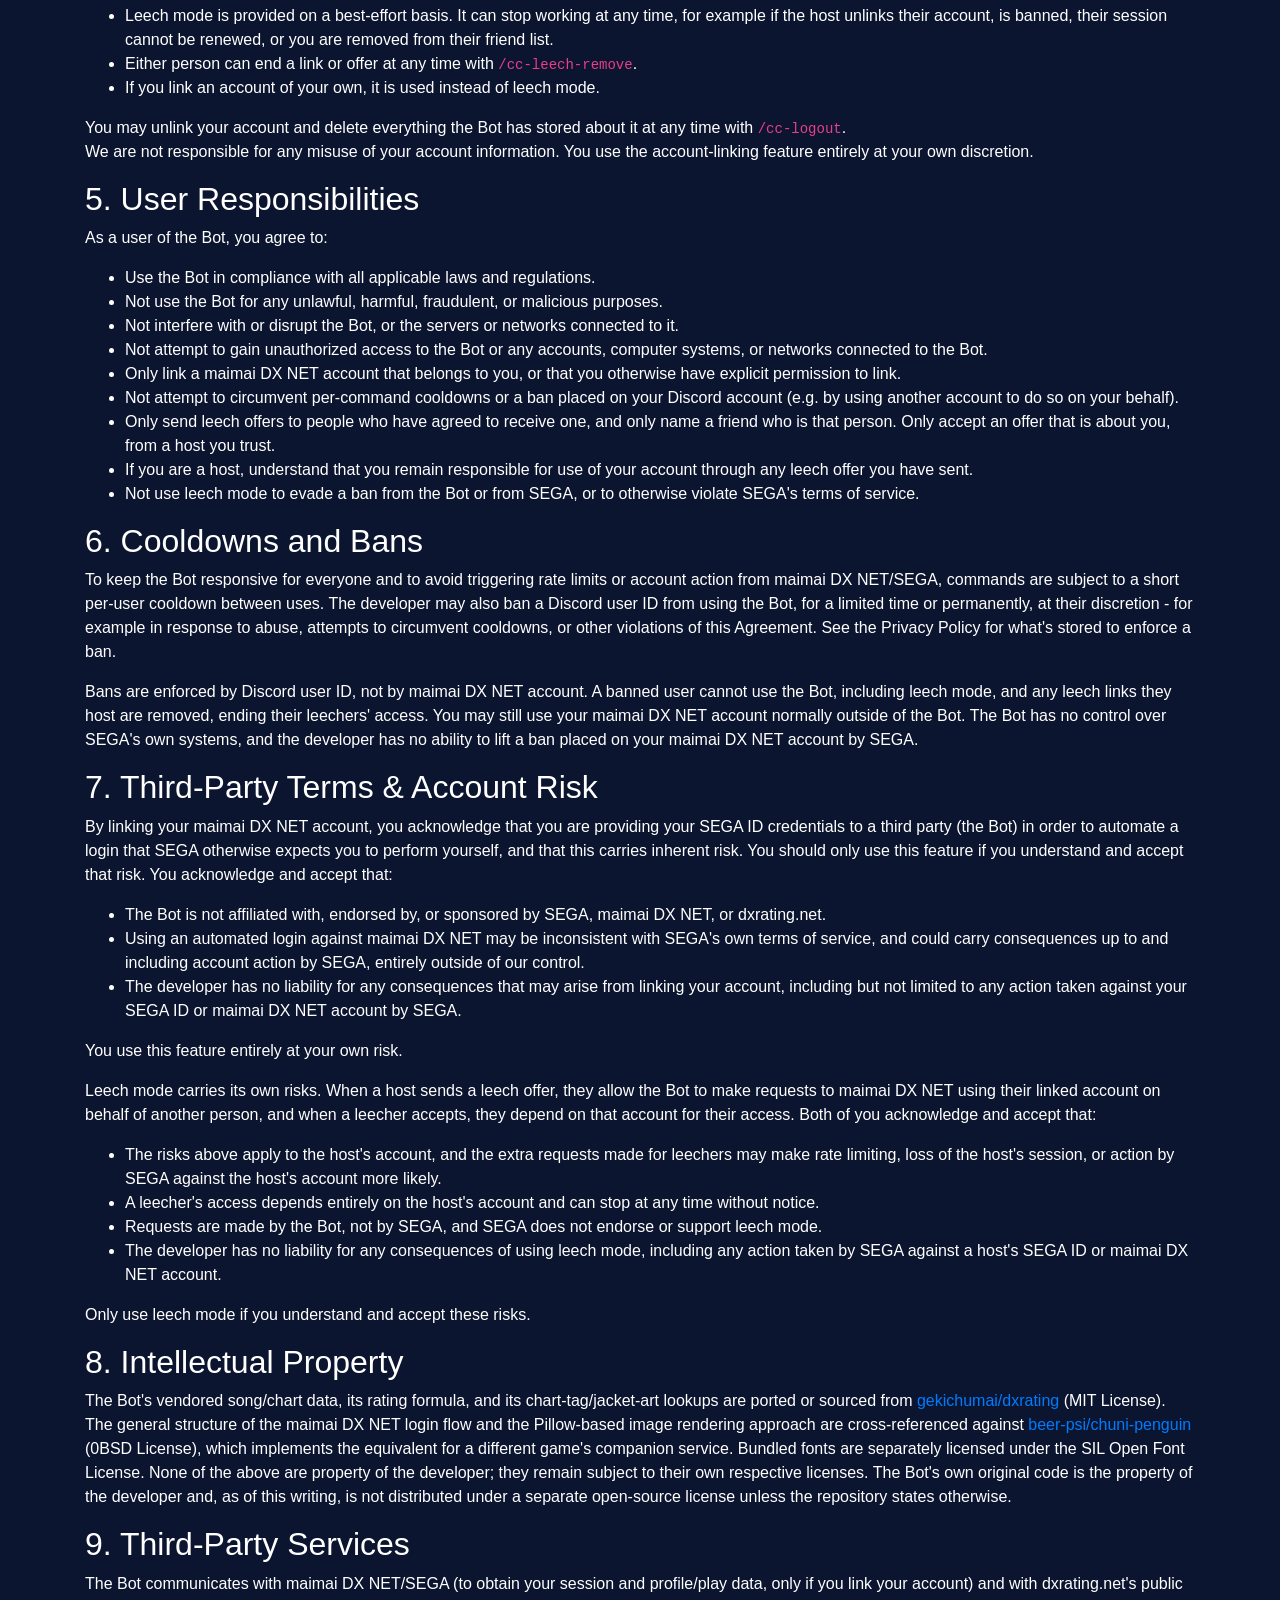
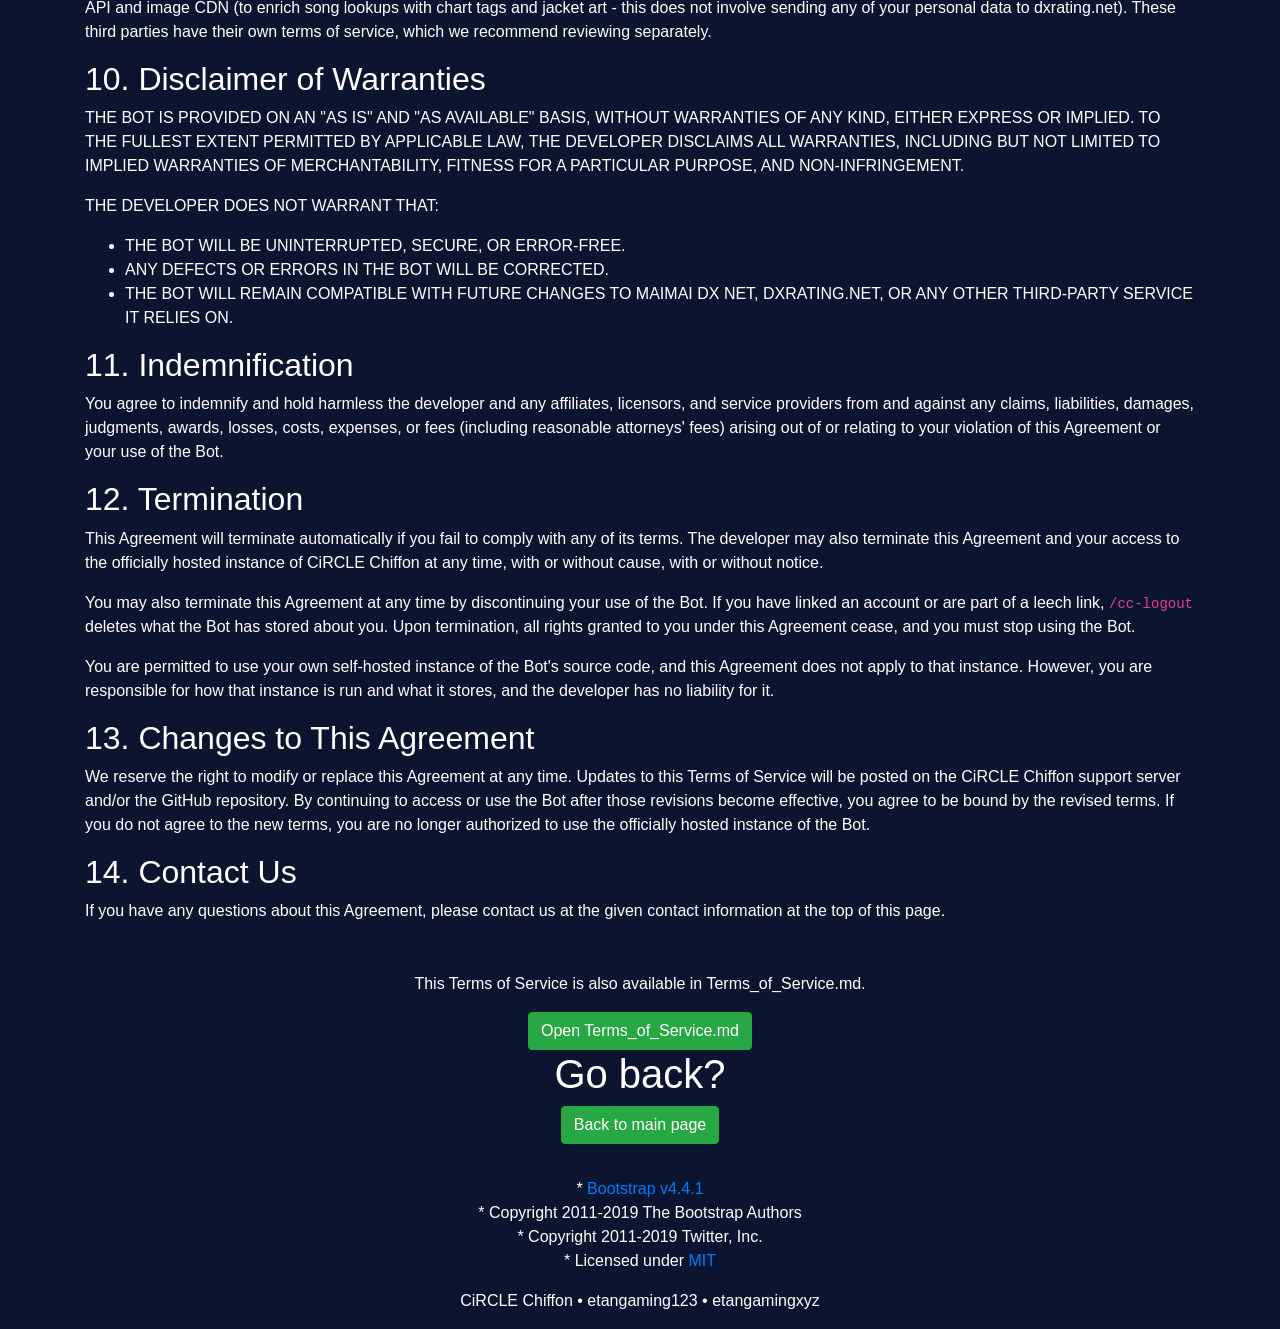
<file: termsofservice.html>
<!DOCTYPE html>
<html lang="en">
	<head>
		<link rel="icon" href="siteresources/icon.png">
		<link rel="icon" href="siteresources/icon.png">
		<meta charset="UTF-8">		
        <meta http-equiv="X-UA-Compatible" content="IE=edge">
		<meta name="viewport" content="width=device-width, initial-scale=1">
		<title>etan://cc/termsofservice</title>
		<meta name="etangaming.xyz" content="CiRCLE Chiffon terms of service">
		<meta name="description" content="terms of service for CiRCLE Chiffon, a maimai DX NET Discord bot.">

		<meta property="og:type" content="website">
		<meta property="og:title" content="CiRCLE Chiffon">
		<meta property="og:description" content="terms of service for CiRCLE Chiffon">

		<meta name="theme-color" content="#FBD796">
		<!-- Bootstrap -->
		<link href="siteresources/bootstrap-4.4.1.css" rel="stylesheet">
		<link href="siteresources/style.css" rel="stylesheet">
	</head>
	<body>
		<nav class="navbar navbar-expand-lg navbar-dark bg-dark">
		<a class="navbar-brand" href="./index.html">[back to CiRCLE Chiffon]</a>
		</div>
		</nav>
		<section>
		<div class="jumbotron text-center mt-2">
			<div class="container">
			<div class="row">
				<div class="col-12" class="ether-logo-text-container">
				<img src="siteresources/icon.png" alt="CiRCLE Chiffon icon" title="CiRCLE Chiffon icon" id="etanboticon">
				<div>
					<h1 class="WRAPITUPBRO darkbluetext">CiRCLE Chiffon Terms of Service</h1>
					<p class="darkbluetext WRAPITUPBRO">a maimai DX NET discord bot</p>
				</div>
				</div>
			</div>
			</div>
		</div>
		</section>
		<section>
		<div class="container">
			<div class="row">
			<div class="col-12 text-left" id="markdownContent">
				<p class="text-center">Loading...</p>
			</div>
			</div>
		</div>
		</section>
		<hr>
		<section>
		<div class="container">
			<div class="row">
			<div class="col-12 text-center">
				<p>This Terms of Service is also available in Terms_of_Service.md.</p>
				<button type="button" class="btn btn-success" onclick="window.location.href='https://github.com/etangaming123/circlechiffon/blob/main/Terms_of_Service.md'">Open Terms_of_Service.md</button>
			</div>
			</div>
		</div>
		</section>
		<section>
		<div class="container">
			<div class="row">
			<div class="col-12 text-center">
				<h1>Go back?</h1>
				<button type="button" class="btn btn-success" onclick="window.location.href=`index.html`">Back to main page</button>
			</div>
			</div>
		</div>
		</section>
		<hr>
		<footer class="text-center">
		<div class="container">
			<div class="row">
			<div class="col-12">
				<!-- idk if i actually have to include this copyright notice, but better to stay on the safe side, amirite? -->
				<p> * <a href="https://getbootstrap.com/" target="_blank">Bootstrap v4.4.1</a><br> * Copyright 2011-2019 The Bootstrap Authors<br> * Copyright 2011-2019 Twitter, Inc.<br> * Licensed under <a href="https://github.com/twbs/bootstrap/blob/master/LICENSE" target="_blank">MIT</a></p> 
				<p>CiRCLE Chiffon • etangaming123 • etangamingxyz</p>
			</div>
			</div>
		</div>
		</footer>
		<script src="siteresources/marked.min.js"></script> <!-- markdown parser, renders Terms_of_Service.md below -->
		<script>
			marked.setOptions({ breaks: true, gfm: true });
			fetch('Terms_of_Service.md')
				.then(response => response.text())
				.then(markdown => {
					document.getElementById('markdownContent').innerHTML = marked.parse(markdown);
				})
				.catch(() => {
					document.getElementById('markdownContent').innerHTML = '<p class="text-center">Couldn\'t load Terms_of_Service.md.</p>';
				});
		</script>
		<!-- jQuery (necessary for Bootstrap's JavaScript plugins) -->
		<script src="siteresources/jquery-3.4.1.min.js"></script>
		<!-- Include all compiled plugins (below), or include individual files as needed -->
		<script src="siteresources/popper.min.js"></script>
		<script src="siteresources/bootstrap-4.4.1.js"></script>
	</body>
	</html>
</file>
<file: siteresources/style.css>
body {
    background-color: #0C152F;
}

p {
    color: white;
}

h1 {
    color: white;
}

h2 {
    color: white;
}

h3 {
    color: white;
}

h4 {
    color: white;
}

h5 {
    color: white;
}

li {
    color: white;
}

.darkbluetext {
    color: #062E95;
}

.col-md-4 {
    border: 3px solid transparent;
    border-image: linear-gradient(to bottom, #8649D7, #c5fb31);
    border-image-slice: 1;
    padding: 25px;
}

.card {
    background-color: #696969; /* nice */
}

.x35 {
    width: 35px;
}

#etanboticon {
    border-radius: 100%;
    vertical-align: middle;
    display: inline-block;
    margin-right: 10px;
    width: 100px;
}

.WRAPITUPBRO {
    text-wrap: wrap;
}

.jumbotron {
    background-image: linear-gradient(to right, #FBD796, #B8DB7E);
}

.navbar {
    background-image: linear-gradient(to right, #062E95, #381267);
    border: 3px solid #552B9D;
}
</file>
<file: siteresources/b50-detail.css>
#status-area p,
#summary-text {
	color: white;
}

#page-container {
	max-width: 1100px;
}

.b50-table {
	color: white;
	background-color: #151d38;
	border-collapse: separate;
	border-spacing: 0;
}

.b50-table thead th {
	background-color: #062E95;
	color: white;
	cursor: pointer;
	user-select: none;
	white-space: nowrap;
	position: sticky;
	top: 0;
}

.b50-table thead th:hover {
	background-color: #0a3ec4;
}

.b50-table thead th.sort-asc::after {
	content: " \25B2";
}

.b50-table thead th.sort-desc::after {
	content: " \25BC";
}

.b50-table td,
.b50-table th {
	border-color: #2a355c;
	vertical-align: middle;
}

/* B15 (new-version charts) vs B35 (old-version charts) - light tint over
   the dark table background, same bucket the image render uses. */
.b50-table tbody tr.row-new {
	background-color: rgba(255, 176, 210, 0.3);
}

.b50-table tbody tr.row-old {
	background-color: rgba(140, 190, 255, 0.3);
}

.b50-table tbody tr.row-new:hover {
	background-color: rgba(255, 176, 210, 0.5);
}

.b50-table tbody tr.row-old:hover {
	background-color: rgba(140, 190, 255, 0.5);
}

.jacket-thumb {
	width: 56px;
	height: 56px;
	object-fit: cover;
	border-radius: 4px;
}

.title-cell {
	max-width: 320px;
}

.category-cell {
	white-space: nowrap;
	color: #b8c2e6;
}

.diff-pill {
	display: inline-block;
	padding: 2px 10px;
	border-radius: 999px;
	font-weight: 600;
	font-size: 0.85rem;
	white-space: nowrap;
}

.achievement-cell {
	font-variant-numeric: tabular-nums;
	white-space: nowrap;
}

.rating-cell {
	font-weight: 700;
	color: #FBD796;
	text-align: right;
}

.bucket-cell {
	font-weight: 600;
	color: #B8DB7E;
}

.flags-cell {
	white-space: nowrap;
}

.flag-badge {
	height: 24px;
	margin-right: 4px;
}

#warning-banner {
	max-width: 900px;
	margin: 0 auto 1rem auto;
}
</file>
<file: siteresources/template-editor.css>
/* ---- app shell: sidebar and canvas scroll independently on wide screens */

#editor {
	color: #e8ecf8;
	display: flex;
	flex-direction: column;
}

@media (min-width: 992px) {
	body.editor-page {
		height: 100vh;
		display: flex;
		flex-direction: column;
		overflow: hidden;
	}

	body.editor-page > .navbar {
		flex: none;
	}

	body.editor-page .editor-footer {
		display: none;
	}

	#editor {
		flex: 1 1 auto;
		min-height: 0;
		flex-direction: row;
	}
}

#sidebar {
	display: flex;
	flex-direction: column;
	background-color: #101833;
	border-right: 1px solid #25305a;
}

@media (min-width: 992px) {
	#sidebar {
		flex: none;
		width: 372px;
		min-height: 0;
	}

	#canvas-col {
		flex: 1 1 auto;
		min-width: 0;
		min-height: 0;
	}
}

.sb-head {
	flex: none;
	padding: 12px 14px;
	border-bottom: 1px solid #25305a;
}

.sb-tabs {
	flex: none;
	display: flex;
	border-bottom: 1px solid #25305a;
	background-color: #0c1330;
}

.sb-tabs button {
	flex: 1;
	padding: 8px 4px;
	border: 0;
	border-bottom: 2px solid transparent;
	background: none;
	color: #9aa6c8;
	font-size: 0.85rem;
	cursor: pointer;
}

.sb-tabs button:hover {
	color: #e8ecf8;
}

.sb-tabs button.active {
	color: #FBD796;
	border-bottom-color: #FBD796;
}

.sb-tabs button:focus-visible,
#editor .btn:focus-visible,
#stage:focus-visible,
.group > summary:focus-visible {
	outline: 2px solid #FBD796;
	outline-offset: 1px;
}

.sb-body {
	flex: 1 1 auto;
	min-height: 0;
	overflow-y: auto;
	padding: 12px 14px 24px;
}

@media (max-width: 991.98px) {
	.sb-body {
		max-height: 70vh;
	}
}

.sb-pane.d-none {
	display: none !important;
}

#editor label,
#editor .h4,
#editor .h5,
#editor .h6 {
	color: #e8ecf8;
}

#editor .muted {
	color: #9aa6c8;
}

#editor code {
	color: #FBD796;
}

#editor kbd {
	background-color: #25305a;
	color: #e8ecf8;
	margin-right: 2px;
}

.panel {
	background-color: #151d38;
	border: 1px solid #25305a;
	border-radius: 6px;
	padding: 10px 12px;
	margin-bottom: 10px;
}

.img-pick {
	margin-bottom: 8px;
}

.file-name {
	margin: 0 6px;
	flex: 1;
	min-width: 0;
	overflow: hidden;
	text-overflow: ellipsis;
	white-space: nowrap;
}

.btn-row {
	display: flex;
	flex-wrap: wrap;
	gap: 6px;
}

#options label {
	display: block;
	font-size: 0.85rem;
	margin-bottom: 4px;
}

.empty-state {
	border: 1px dashed #25305a;
	border-radius: 6px;
	padding: 16px 12px;
	text-align: center;
}

/* ---- inspector groups */

.group {
	background-color: #151d38;
	border: 1px solid #25305a;
	border-radius: 6px;
	margin-bottom: 10px;
}

.group > summary {
	padding: 8px 12px;
	cursor: pointer;
	font-size: 0.9rem;
	font-weight: 600;
	color: #e8ecf8;
}

.group-body {
	padding: 4px 12px 12px;
	margin: 0;
	border: 0;
	min-width: 0;
}

fieldset.group-body:disabled {
	opacity: 0.45;
}

#text-style-note {
	display: none;
}

fieldset.group-body:disabled #text-style-note {
	display: block;
}

/* ---- elements list */

#element-list {
	font-size: 0.85rem;
}

#element-list li {
	display: flex;
	align-items: center;
	gap: 6px;
	padding: 4px 6px;
	border-radius: 4px;
	cursor: pointer;
}

#element-list li:hover {
	background-color: #25305a;
}

#element-list li.selected {
	background-color: #062E95;
}

#element-list li.hidden-element .name {
	text-decoration: line-through;
	color: #9aa6c8;
}

/* ---- guide */

.guide-steps {
	padding-left: 1.2rem;
	font-size: 0.88rem;
}

.guide-steps li {
	margin-bottom: 8px;
}

.guide-keys td {
	color: #e8ecf8;
	font-size: 0.82rem;
	padding: 3px 6px 3px 0;
	vertical-align: top;
}

.guide-faq {
	padding-left: 1.1rem;
}

.guide-faq li {
	margin-bottom: 6px;
}

/* ---- canvas column */

#canvas-col {
	display: flex;
	flex-direction: column;
	padding: 10px 14px;
	min-width: 0;
}

.toolbar {
	flex: none;
	display: flex;
	flex-wrap: wrap;
	align-items: center;
	gap: 10px;
	margin-bottom: 8px;
}

.toolbar .toggles {
	display: flex;
	align-items: center;
	gap: 10px;
}

.toolbar .toggles label {
	margin: 0;
	font-size: 0.85rem;
	white-space: nowrap;
}

.snap-label input {
	display: inline-block;
	width: 64px;
	margin-left: 4px;
}

.welcome {
	flex: none;
	display: flex;
	flex-wrap: wrap;
	align-items: center;
	justify-content: space-between;
	gap: 8px;
	margin-bottom: 8px;
	padding: 8px 12px;
	font-size: 0.88rem;
	background-color: #1c2750;
	border: 1px solid #FBD796;
	border-radius: 6px;
}

.welcome.d-none {
	display: none !important;
}

#stage-area {
	position: relative;
	flex: 1 1 auto;
	min-height: 0;
	display: flex;
	flex-direction: column;
}

#stage-scroll {
	flex: 1 1 auto;
	min-height: 320px;
	overflow: auto;
	background:
		repeating-conic-gradient(#1b2445 0% 25%, #141b36 0% 50%) 50% / 24px 24px;
	border: 1px solid #25305a;
	border-radius: 6px;
}

#stage-scroll.drop {
	outline: 2px dashed #FBD796;
	outline-offset: -4px;
}

.status {
	position: absolute;
	left: 50%;
	bottom: 14px;
	transform: translateX(-50%);
	max-width: 90%;
	margin: 0;
	padding: 6px 14px;
	border-radius: 6px;
	background-color: rgba(12, 21, 47, 0.95);
	border: 1px solid #FBD796;
	color: #FBD796;
	font-size: 0.85rem;
	pointer-events: none;
	opacity: 0;
	transition: opacity 0.2s;
}

.status.show {
	opacity: 1;
}

.live-note {
	flex: none;
	margin: 6px 0 0;
	color: #9aa6c8;
}

.live-note.d-none {
	display: none !important;
}

#stage-wrap {
	position: relative;
}

#stage {
	position: absolute;
	top: 0;
	left: 0;
	transform-origin: 0 0;
	background-color: rgb(24, 24, 32);
	outline: none;
	user-select: none;
}

#base-layer,
#top-layer,
#context-layer,
#element-layer {
	position: absolute;
	top: 0;
	left: 0;
	width: 100%;
	height: 100%;
	background-repeat: no-repeat;
}

#stage {
	overflow: hidden;
	/* set by the script to 1 / zoom, so outlines, labels and handles keep
	   a constant on-screen size whatever the canvas scale */
	--inv: 1;
}

#top-layer,
#context-layer {
	pointer-events: none;
}

.ctx-box {
	position: absolute;
	border: calc(1px * var(--inv)) dashed rgba(255, 255, 255, 0.3);
	border-radius: 6px;
}

.ctx-card {
	position: absolute;
	border-radius: 12px;
	background: linear-gradient(#9e45e2, #7232a3);
}

.el {
	position: absolute;
	box-sizing: border-box;
	border: calc(2px * var(--inv)) solid var(--c);
	background-color: color-mix(in srgb, var(--c) 18%, transparent);
	cursor: move;
	touch-action: none;
}

.el.follows {
	border-style: dashed;
}

.el.hidden-element {
	display: none;
}

.el.selected {
	outline: calc(3px * var(--inv)) solid #fff;
	outline-offset: calc(1px * var(--inv));
	z-index: 5;
}

.el.hover {
	outline: calc(3px * var(--inv)) solid #FBD796;
	outline-offset: calc(1px * var(--inv));
	z-index: 4;
}

.el .el-label {
	position: absolute;
	left: 0;
	top: 0;
	padding: 0 calc(4px * var(--inv));
	font-size: calc(12px * var(--inv));
	line-height: 1.4;
	white-space: nowrap;
	background-color: rgba(0, 0, 0, 0.75);
	color: var(--c);
	pointer-events: none;
}

.hide-labels .el-label {
	display: none;
}

.el .handle {
	position: absolute;
	width: calc(12px * var(--inv));
	height: calc(12px * var(--inv));
	background-color: #fff;
	border: calc(1px * var(--inv)) solid #000;
}

.el .handle[data-dir="e"] {
	right: calc(-7px * var(--inv));
	top: calc(50% - 6px * var(--inv));
	cursor: ew-resize;
}

.el .handle[data-dir="s"] {
	bottom: calc(-7px * var(--inv));
	left: calc(50% - 6px * var(--inv));
	cursor: ns-resize;
}

.el .handle[data-dir="se"] {
	right: calc(-7px * var(--inv));
	bottom: calc(-7px * var(--inv));
	cursor: nwse-resize;
}

.el:not(.selected) .handle {
	display: none;
}

/* ---- live mode: boxes fade away, placeholder text shows through */

.el .el-text {
	position: absolute;
	inset: 0;
	display: none;
	align-items: center;
	padding: 0 calc(4px * var(--inv));
	font-family: "Inter", "Helvetica Neue", Arial, "Hiragino Sans", "Noto Sans JP", sans-serif;
	font-weight: 700;
	line-height: 1;
	white-space: nowrap;
	overflow: hidden;
	pointer-events: none;
}

.el .el-text > span {
	display: block;
	overflow: hidden;
	text-overflow: ellipsis;
	max-width: 100%;
	paint-order: stroke fill;
}

.el.align-end .el-text {
	justify-content: flex-end;
}

.el.align-center .el-text {
	justify-content: center;
}

#stage.live .el-text {
	display: flex;
}

#stage.live .el {
	border-color: transparent;
	background-color: transparent;
}

#stage.live .el.image-el {
	background-color: color-mix(in srgb, var(--c) 14%, transparent);
	border-color: color-mix(in srgb, var(--c) 40%, transparent);
}

#stage.live .el.image-el .el-label {
	display: block;
	top: 50%;
	transform: translateY(-50%);
	left: 50%;
	translate: -50% 0;
	opacity: 0.7;
	background: none;
	font-size: calc(11px * var(--inv));
}

#stage.live .el.selected,
#stage.live .el.hover {
	border-color: var(--c);
}

#stage.live .el:not(.selected):not(.hover) .el-label,
#stage.live .el.text-el .el-label {
	display: none;
}

#stage.live .el.text-el.selected .el-label {
	display: block;
}

#stage.live .el.selected .handle {
	display: block;
}

#stage.live .el-label {
	z-index: 2;
}

#editor .btn-group .btn.active {
	background-color: #FBD796;
	border-color: #FBD796;
	color: #0C152F;
}

.text-preview-box {
	display: flex;
	align-items: center;
	justify-content: center;
	height: 56px;
	margin-bottom: 0.5rem;
	border-radius: 4px;
	background: repeating-conic-gradient(#3a3d4a 0% 25%, #2b2e3a 0% 50%) 0 0 / 16px 16px;
	overflow: hidden;
}

#text-preview {
	font-size: 26px;
	font-weight: bold;
	line-height: 1;
	white-space: nowrap;
	max-width: 100%;
	overflow: hidden;
	text-overflow: ellipsis;
}

.color-row {
	display: flex;
	align-items: center;
	gap: 0.5rem;
	margin-bottom: 0.4rem;
}

.color-row input[type="color"] {
	flex: none;
	width: 40px;
	height: 28px;
	padding: 0;
	border: 0;
	background: none;
}

.color-row label {
	flex: 1;
	margin: 0;
	font-size: 0.85rem;
}

.opacity-row {
	margin-bottom: 0.4rem;
}

.opacity-row label {
	margin: 0;
	font-size: 0.85rem;
}
</file>
